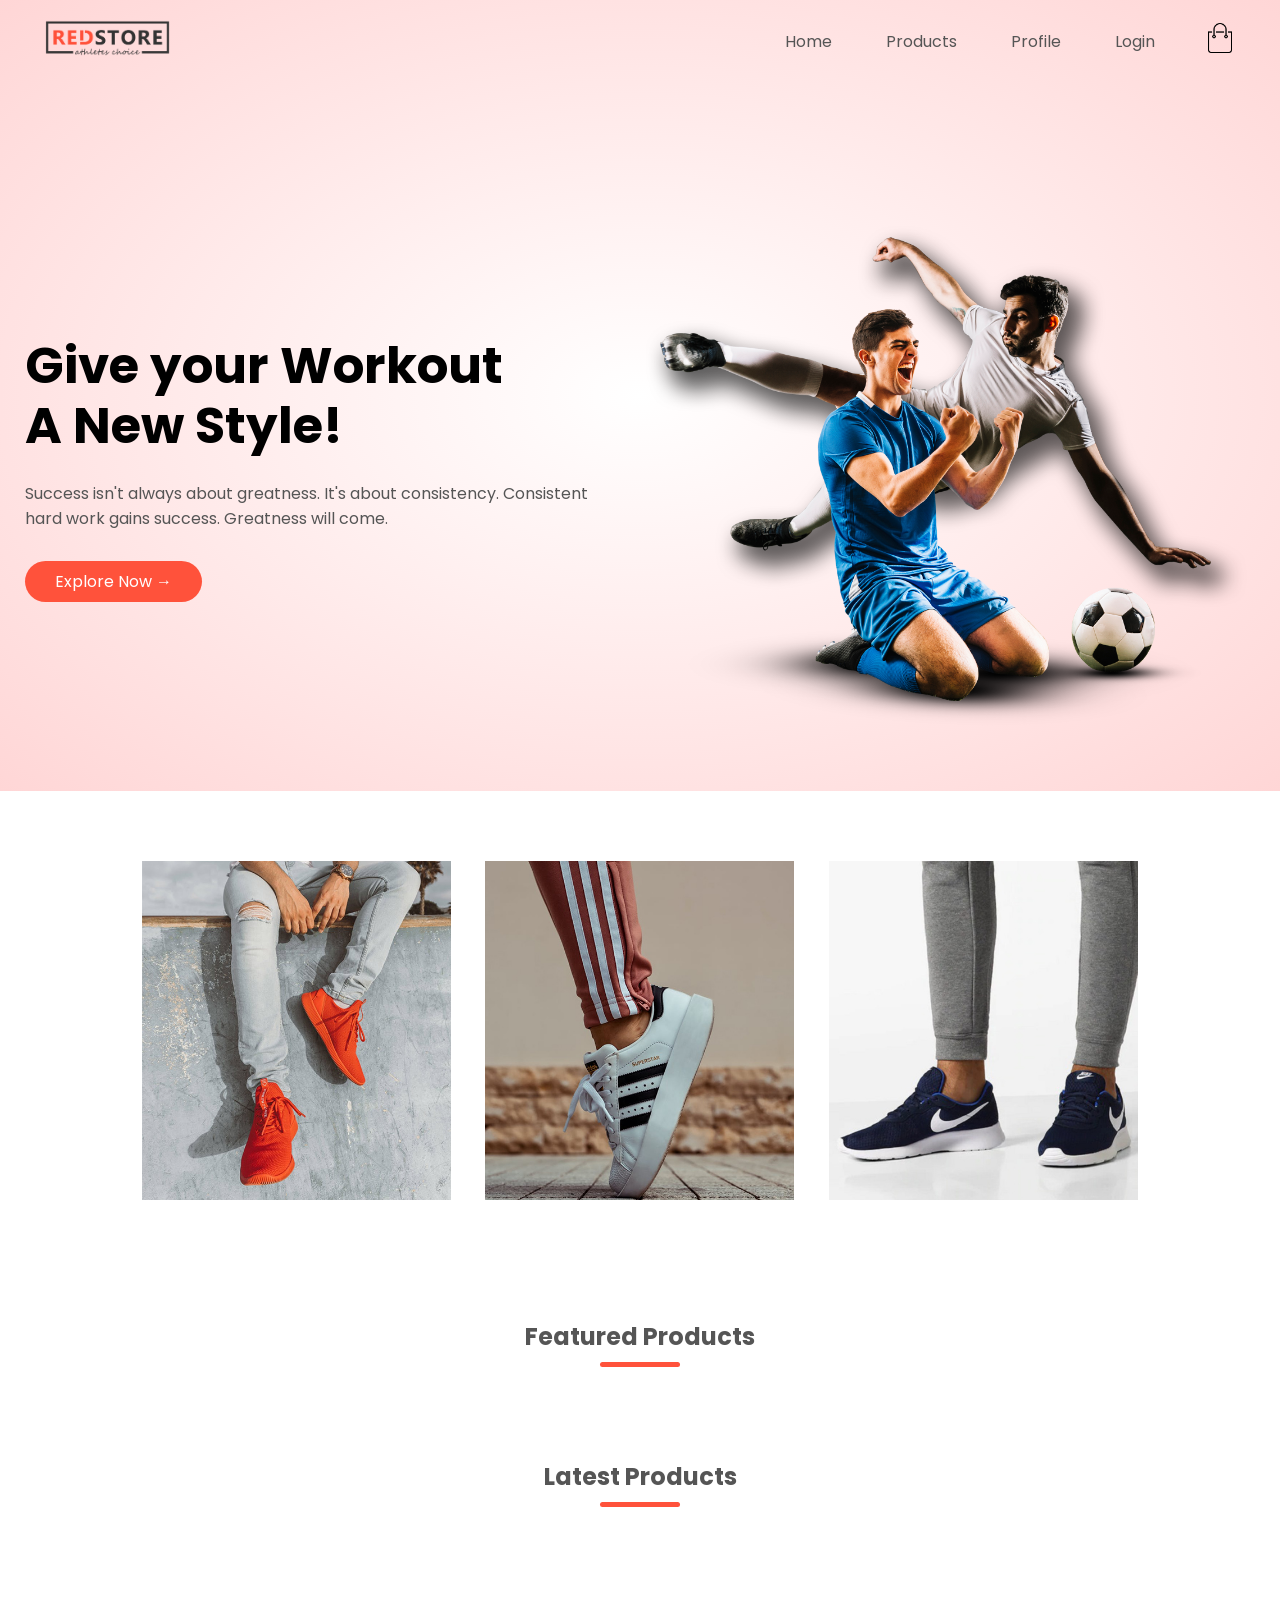
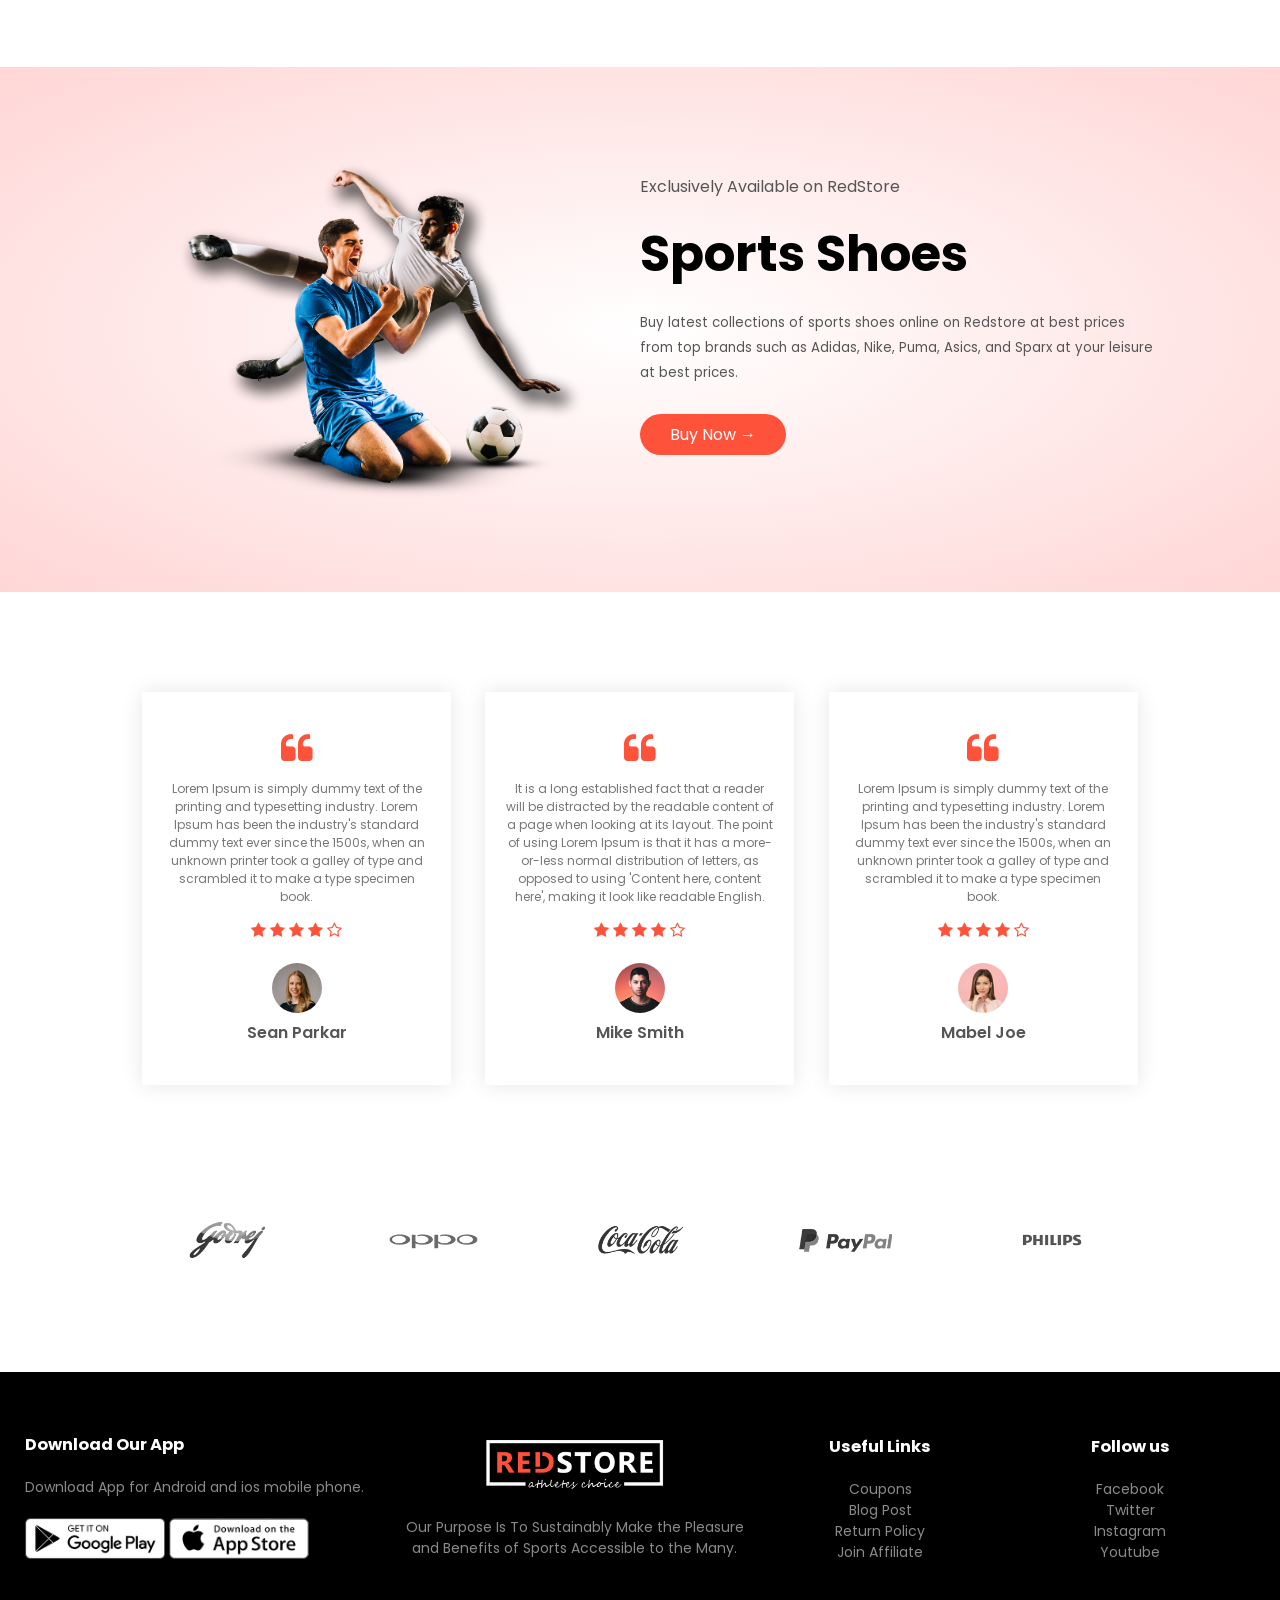
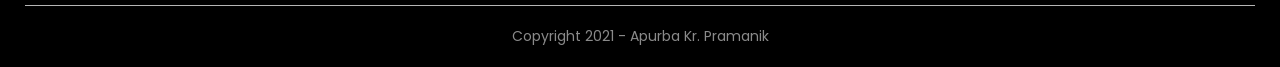
<file: index.html>
<!DOCTYPE html>
<html>
    
    <head>
        <meta charset="utf-8">
        <meta name="viewport" content="width-device-width, initial-scale=1.0">
        <title>Redstore | Ecommerce website</title>
        <link rel="stylesheet" href="style.css">
        <link rel="preconnect" href="https://fonts.gstatic.com">
        <link href="https://fonts.googleapis.com/css2?family=Poppins:wght@200;300;400;500;600;700&display=swap" rel="stylesheet">
        <!--added a cdn link by searching font awesome4 cdn and getting this link from https://www.bootstrapcdn.com/fontawesome/ this url*/-->
        <link rel="stylesheet" href="https://stackpath.bootstrapcdn.com/font-awesome/4.7.0/css/font-awesome.min.css">

    </head>
    <body>
        <div class ="header">
        <div class="container">
            <div class="navbar">
                <div class="logo">
                    <a href="index.html"><img src="images/logo.png" width="125px"></a>
                </div>
                <nav>
                    <ul id="MenuItems">
                        <li><a href="index.html">Home</a></li>
                         <li><a href="products.html">Products</a></li>
                         <li><a href="account.html">Profile</a></li>
                         <li id="auth-item"><a href="account.html">Login</a></li>

                    </ul>
                </nav>
                <a href="cart.html"><img src="images/cart.png" width="30px" height="30px"></a>
                <img src="images/menu.png" class="menu-icon" onClick="menutoggle()" >
            </div>
            <div class="row">
                <div class="col-2">
                    <h1>Give your Workout <br>A New Style!</h1>
                    <p>Success isn't always about greatness. It's about consistency. Consistent<br>hard work gains success. Greatness will come.</p>
                    <a href="products.html" class="btn">Explore Now &#8594;</a>
                </div>
                <div class="col-2">
                    <img src="images/image1.png">
                </div>
            </div>
        </div>
    </div>
        
        <!------------------------------ featured categories------------------------------>
        <div class="categories">
            <div class="small-container">
                <div class="row">
                <div class="col-3">
                    <img src="images/category-1.jpg">
                </div>
                <div class="col-3">
                    <img src="images/category-2.jpg">
                </div>
                <div class="col-3">
                    <img src="images/category-3 (2).jpg">
                </div>
            </div>
            </div>
        </div>
        
        <!------------------------------ featured Products------------------------------>
        <div class="small-container">
            <h2 class="title" >Featured Products</h2>
            <div class="row" id="featured-products">
                <!-- Products will be rendered here -->
            </div>
            
            <h2 class="title" >Latest Products</h2>
            <div class="row" id="all-products">
                <!-- Products will be rendered here -->
            </div>
        </div>
        
        <!--------------------------`   offer   --------------------------------->
        <div class="offer">
            <div class="small-container">
                <div class="row">
                    <div class="col-2">
                        <img src="images/image1.png" class="offer-img">
                    </div>
                    <div class="col-2">
                        <p>Exclusively Available on RedStore</p>
                        <h1>Sports Shoes</h1>
                        <small> Buy latest collections of sports shoes online on Redstore at best prices from top brands such as Adidas, Nike, Puma, Asics, and Sparx at your leisure at best prices. </small><br>
                        <a href="products.html" class="btn">Buy Now &#8594;</a>
                    </div>
                </div>
            </div>
        </div>
        
        
        
        <!------------------------------Testimonial---------------------------------->
        <div class="testimonial">
            <div class="small-container">
                <div class="row">
                    <div class="col-3">
                        <i class="fa fa-quote-left" ></i>
                        <p>Lorem Ipsum is simply dummy text of the printing and typesetting industry. Lorem Ipsum has been the industry's standard dummy text ever since the 1500s, when an unknown printer took a galley of type and scrambled it to make a type specimen book. </p>
                        <div class="rating"> 
                            <i class="fa fa-star" ></i>
                            <i class="fa fa-star" ></i>
                            <i class="fa fa-star" ></i>
                            <i class="fa fa-star" ></i>
                            <i class="fa fa-star-o" ></i>
                        </div>
                        <img src="images/user-1.png">
                        <h3>Sean Parkar</h3>
                    </div>
                    <div class="col-3">
                        <i class="fa fa-quote-left" ></i>
                        <p>It is a long established fact that a reader will be distracted by the readable content of a page when looking at its layout. The point of using Lorem Ipsum is that it has a more-or-less normal distribution of letters, as opposed to using 'Content here, content here', making it look like readable English.</p>
                        <div class="rating">
                            <i class="fa fa-star" ></i>
                            <i class="fa fa-star" ></i>
                            <i class="fa fa-star" ></i>
                            <i class="fa fa-star" ></i>
                            <i class="fa fa-star-o" ></i>
                        </div>
                        <img src="images/user-2.png">
                        <h3>Mike Smith</h3>
                    </div>
                    <div class="col-3">
                        <i class="fa fa-quote-left" ></i>
                        <p>Lorem Ipsum is simply dummy text of the printing and typesetting industry. Lorem Ipsum has been the industry's standard dummy text ever since the 1500s, when an unknown printer took a galley of type and scrambled it to make a type specimen book. </p>
                        <div class="rating"> 
                            <i class="fa fa-star" ></i>
                            <i class="fa fa-star" ></i>
                            <i class="fa fa-star" ></i>
                            <i class="fa fa-star" ></i>
                            <i class="fa fa-star-o" ></i>
                        </div>
                        <img src="images/user-3.png">
                        <h3>Mabel Joe</h3>
                    </div>
                </div>
            </div>
        </div>
        
        <!----------------------------------Brands------------------------------------>
        <div class="brands">
            <div class="small-container">
                <div class="row">
                    <div class="col-5">
                        <img src="images/logo-godrej.png" alt="">
                    </div>
                    <div class="col-5">
                        <img src="images/logo-oppo.png" alt="">
                    </div>
                    <div class="col-5">
                        <img src="images/logo-coca-cola.png" alt="">
                    </div>
                    <div class="col-5">
                        <img src="images/logo-paypal.png" alt="">
                    </div>
                    <div class="col-5">
                        <img src="images/logo-philips.png" alt="">
                    </div>
                </div>
            </div>
        </div>
        
        
        <!----------------------------------footer------------------------------------->
        <div class ="footer">
        <div class="container">
            
            <div class="row">
                <div class="footer-col-1">
                    <h3>Download Our App</h3>
                    <p>Download App for Android and ios mobile phone.</p>
                    <div class="app-logo">
                        <img src="images/play-store.png" alt="">
                        <img src="images/app-store.png" alt="">
                    </div>
                </div>
                <div class="footer-col-2">
                    <img src="images/logo-white.png">
                    <p>Our Purpose Is To Sustainably Make the Pleasure and Benefits of Sports Accessible to the Many.</p>
                </div>
                <div class="footer-col-3">
                    <h3>Useful Links</h3>
                   <ul>
                       <li>Coupons</li>
                       <li>Blog Post</li>
                       <li>Return Policy</li>
                       <li>Join Affiliate</li>
                    </ul>
                </div>
                <div class="footer-col-4">
                    <h3>Follow us</h3>
                   <ul>
                       <li>Facebook</li>
                       <li>Twitter</li>
                       <li>Instagram</li>
                       <li>Youtube</li>
                    </ul>
                </div>
                
            </div>
            
            <hr><!--horizontal line-->
            <p class="copyright">Copyright 2021 - Apurba Kr. Pramanik</p>
            
        </div>
    </div>
        
        
        <!-----------------------------------js for toggle menu----------------------------------------------->
        <script>
            var menuItems=document.getElementById("MenuItems");
            
            MenuItems.style.maxHeight="0px";
            function menutoggle(){
                if(MenuItems.style.maxHeight == "0px"){
                    MenuItems.style.maxHeight="200px";
                }
                else{
                    MenuItems.style.maxHeight="0px";
                }
            }
        </script>
        <script src="app.js"></script>
    </body>
</html>
</file>
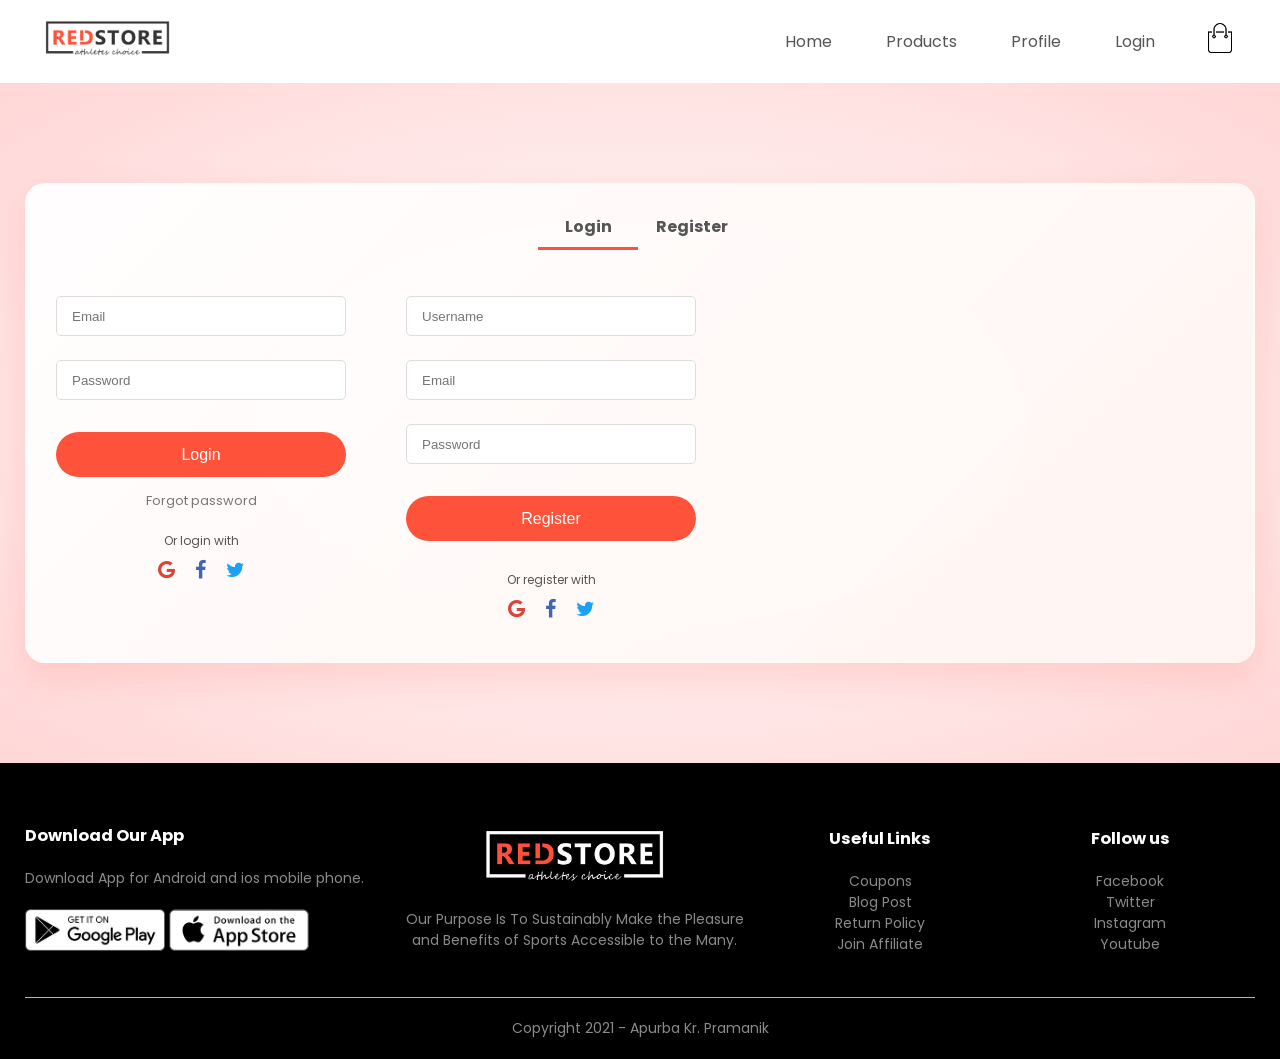
<file: account.html>
<!DOCTYPE html>
<html>
    <head>
        <meta charset="utf-8">
        <meta name="viewport" content="width=device-width, initial-scale=1.0">
        <title>Account - Redstore</title>
        <link rel="stylesheet" href="style.css">
        <link rel="preconnect" href="https://fonts.gstatic.com">
        <link href="https://fonts.googleapis.com/css2?family=Poppins:wght@200;300;400;500;600;700&display=swap" rel="stylesheet">
        <link rel="stylesheet" href="https://stackpath.bootstrapcdn.com/font-awesome/4.7.0/css/font-awesome.min.css">
    </head>
    <body>
        <div class="container" id="NavbarContainer">
            <div class="navbar">
                <div class="logo">
                    <a href="index.html"><img src="images/logo.png" width="125px"></a>
                </div>
                 <nav>
                    <ul id="MenuItems">
                        <li><a href="index.html">Home</a></li>
                        <li><a href="products.html">Products</a></li>
                        <li><a href="account.html">Profile</a></li>
                        <li id="auth-item"><a href="account.html">Login</a></li>
                    </ul>
                </nav>
                <a href="cart.html"><img src="images/cart.png" width="30px" height="30px"></a>
                <img src="images/menu.png" class="menu-icon" onClick="menutoggle()" >
            </div>
        </div>

        <div class="account-page">
            <div class="container">
                <div class="row">
                    <!-- Dashboard Sidebar (Hidden by default) -->
                    <div id="DashboardSidebar" style="display: none; width: 250px; background: #fff; padding: 20px; border-radius: 15px; box-shadow: 0 5px 25px rgba(0,0,0,0.05); margin-right: 30px; height: fit-content;">
                        <ul style="list-style: none;">
                            <li class="sidebar-item active" style="padding: 12px; border-radius: 8px; background: #fff5f2; color: #ff523b; margin-bottom: 10px; cursor: pointer;"><i class="fa fa-th-large" style="margin-right: 10px;"></i> Dashboard</li>
                            <li class="sidebar-item" style="padding: 12px; margin-bottom: 10px; cursor: pointer;"><i class="fa fa-shopping-bag" style="margin-right: 10px;"></i> Products</li>
                            <li class="sidebar-item" style="padding: 12px; margin-bottom: 10px; cursor: pointer;"><i class="fa fa-list" style="margin-right: 10px;"></i> Orders</li>
                            <li class="sidebar-item" style="padding: 12px; margin-bottom: 10px; cursor: pointer;"><i class="fa fa-star" style="margin-right: 10px;"></i> Reviews</li>
                            <li class="sidebar-item" style="padding: 12px; margin-bottom: 10px; cursor: pointer;"><i class="fa fa-cog" style="margin-right: 10px;"></i> Settings</li>
                        </ul>
                    </div>

                    <div class="form-container" id="FormContainer" style="flex: 1;">
                        <div class="form-btn" id="AuthToggle">
                            <span onclick="login()">Login</span>
                            <span onclick="register()">Register</span>
                            <hr id="Indicator">
                        </div>

                        <!-- Login Form -->
                        <form id="LoginForm" onsubmit="handleLogin(event)">
                            <input type="email" placeholder="Email" required>
                            <input type="password" placeholder="Password" required>
                            <button type="submit" class="btn">Login</button>
                            <a href="">Forgot password</a>
                            <div class="social-login" style="margin-top: 20px;">
                                <p style="font-size: 12px; margin-bottom: 10px;">Or login with</p>
                                <div style="display: flex; justify-content: center; gap: 20px;">
                                    <i class="fa fa-google" style="font-size: 20px; color: #db4437; cursor: pointer;"></i>
                                    <i class="fa fa-facebook" style="font-size: 20px; color: #4267B2; cursor: pointer;"></i>
                                    <i class="fa fa-twitter" style="font-size: 20px; color: #1DA1F2; cursor: pointer;"></i>
                                </div>
                            </div>
                        </form>

                        <!-- Register Form -->
                        <form id="RegForm" onsubmit="handleRegister(event)">
                            <input type="text" placeholder="Username" required>
                            <input type="email" placeholder="Email" required>
                            <input type="password" placeholder="Password" required>
                            <button type="submit" class="btn">Register</button>
                            <div class="social-login" style="margin-top: 20px;">
                                <p style="font-size: 12px; margin-bottom: 10px;">Or register with</p>
                                <div style="display: flex; justify-content: center; gap: 20px;">
                                    <i class="fa fa-google" style="font-size: 20px; color: #db4437; cursor: pointer;"></i>
                                    <i class="fa fa-facebook" style="font-size: 20px; color: #4267B2; cursor: pointer;"></i>
                                    <i class="fa fa-twitter" style="font-size: 20px; color: #1DA1F2; cursor: pointer;"></i>
                                </div>
                            </div>
                        </form>

                        <!-- Dashboard Profile Section (Hidden by default) -->
                        <div id="ProfileSection" style="display: none; text-align: left; padding: 20px;">
                            <div style="display: flex; justify-content: space-between; align-items: center; margin-bottom: 30px; border-bottom: 1px solid #eee; padding-bottom: 10px;">
                                <h2 style="font-size: 28px; color: #333;">Settings</h2>
                                <span style="font-size: 12px; color: #888;">Refreshed: <span id="refresh-time"></span></span>
                            </div>

                            <div style="display: flex; gap: 30px;">
                                <!-- Left Profile Card -->
                                <div style="flex: 1; background: #fff; padding: 25px; border-radius: 15px; box-shadow: 0 4px 15px rgba(0,0,0,0.05); text-align: center;">
                                    <div style="width: 80px; height: 80px; background: #f0f0f0; border-radius: 50%; margin: 0 auto 15px; display: flex; align-items: center; justify-content: center; font-size: 30px; color: #ccc;">
                                        <i class="fa fa-user"></i>
                                    </div>
                                    <h3 id="profile-username" style="color: #333; margin-bottom: 5px;"></h3>
                                    <span style="background: #ff523b; color: #fff; padding: 3px 12px; border-radius: 12px; font-size: 10px; font-weight: 600;">ACTIVE MEMBER</span>
                                    
                                    <button class="btn danger-btn" onclick="logout()" style="width: 100%; margin-top: 25px; border-radius: 8px;">Log Out</button>
                                    
                                    <div style="margin-top: 30px; text-align: left; border-top: 1px solid #eee; padding-top: 20px;">
                                        <p style="font-size: 13px; color: #ff523b; margin-bottom: 12px;"><i class="fa fa-bell" style="margin-right: 8px;"></i> Notifications (2)</p>
                                        <p style="font-size: 13px; color: #2ecc71;"><i class="fa fa-envelope" style="margin-right: 8px;"></i> Messages (5)</p>
                                    </div>
                                </div>

                                <!-- Right Profile Form -->
                                <div style="flex: 2; background: #fff; padding: 25px; border-radius: 15px; box-shadow: 0 4px 15px rgba(0,0,0,0.05);">
                                    <h4 style="font-size: 18px; margin-bottom: 25px; color: #333; border-bottom: 2px solid #ff523b; display: inline-block;">My Profile Details</h4>
                                    
                                    <div style="display: grid; grid-template-columns: 1fr 1fr; gap: 20px;">
                                        <div class="field-group card-style">
                                            <label><i class="fa fa-envelope" style="color: #4a90e2;"></i> Email</label>
                                            <input type="email" id="profile-email-input" class="interactive-input">
                                        </div>
                                        <div class="field-group card-style">
                                            <label><i class="fa fa-phone" style="color: #50e3c2;"></i> Phone</label>
                                            <input type="tel" id="profile-phone-input" class="interactive-input">
                                        </div>
                                        <div class="field-group card-style">
                                            <label><i class="fa fa-calendar" style="color: #f5a623;"></i> DOB</label>
                                            <input type="date" id="profile-dob-input" class="interactive-input">
                                        </div>
                                        <div class="field-group card-style">
                                            <label><i class="fa fa-globe" style="color: #9b59b6;"></i> Country</label>
                                            <input type="text" value="India" class="interactive-input">
                                        </div>
                                    </div>
                                    
                                    <button class="btn grad-btn" onclick="saveProfile()" style="margin-top: 30px; width: 200px; border-radius: 8px; border: none;">Update Information</button>
                                    
                                    <div style="margin-top: 35px; border-top: 1px solid #eee; padding-top: 20px;">
                                        <h5 style="color: #777; margin-bottom: 15px;">Admin Panel Tools</h5>
                                        <div style="display: flex; gap: 25px; color: #4a90e2; font-size: 13px;">
                                            <span><i class="fa fa-credit-card"></i> Payment</span>
                                            <span><i class="fa fa-shield"></i> Security</span>
                                            <span><i class="fa fa-eye"></i> Appearance</span>
                                        </div>
                                    </div>
                                </div>
                            </div>
                        </div>
                    </div>
                </div>
            </div>
        </div>

        <!----------------------------------footer------------------------------------->
        <div class="footer">
            <div class="container">
                <div class="row">
                    <div class="footer-col-1">
                        <h3>Download Our App</h3>
                        <p>Download App for Android and ios mobile phone.</p>
                        <div class="app-logo">
                            <img src="images/play-store.png">
                            <img src="images/app-store.png">
                        </div>
                    </div>
                    <div class="footer-col-2">
                        <img src="images/logo-white.png">
                        <p>Our Purpose Is To Sustainably Make the Pleasure and Benefits of Sports Accessible to the Many.</p>
                    </div>
                    <div class="footer-col-3">
                        <h3>Useful Links</h3>
                       <ul>
                           <li>Coupons</li>
                           <li>Blog Post</li>
                           <li>Return Policy</li>
                           <li>Join Affiliate</li>
                        </ul>
                    </div>
                    <div class="footer-col-4">
                        <h3>Follow us</h3>
                       <ul>
                           <li>Facebook</li>
                           <li>Twitter</li>
                           <li>Instagram</li>
                           <li>Youtube</li>
                        </ul>
                    </div>
                </div>
                <hr>
                <p class="copyright">Copyright 2021 - Apurba Kr. Pramanik</p>
            </div>
        </div>

        <script>
            var MenuItems = document.getElementById("MenuItems");
            MenuItems.style.maxHeight = "0px";
            function menutoggle() {
                if (MenuItems.style.maxHeight == "0px") {
                    MenuItems.style.maxHeight = "200px";
                } else {
                    MenuItems.style.maxHeight = "0px";
                }
            }

            var LoginForm = document.getElementById("LoginForm");
            var RegForm = document.getElementById("RegForm");
            var Indicator = document.getElementById("Indicator");
            
            function register() {
                RegForm.style.transform = "translateX(-350px)";
                LoginForm.style.transform = "translateX(-350px)";
                Indicator.style.transform = "translateX(100px)";
            }
            
            function login() {
                RegForm.style.transform = "translateX(0px)";
                LoginForm.style.transform = "translateX(0px)";
                Indicator.style.transform = "translateX(0px)";
            }
        </script>
        <script src="app.js"></script>
    </body>
</html>
</file>
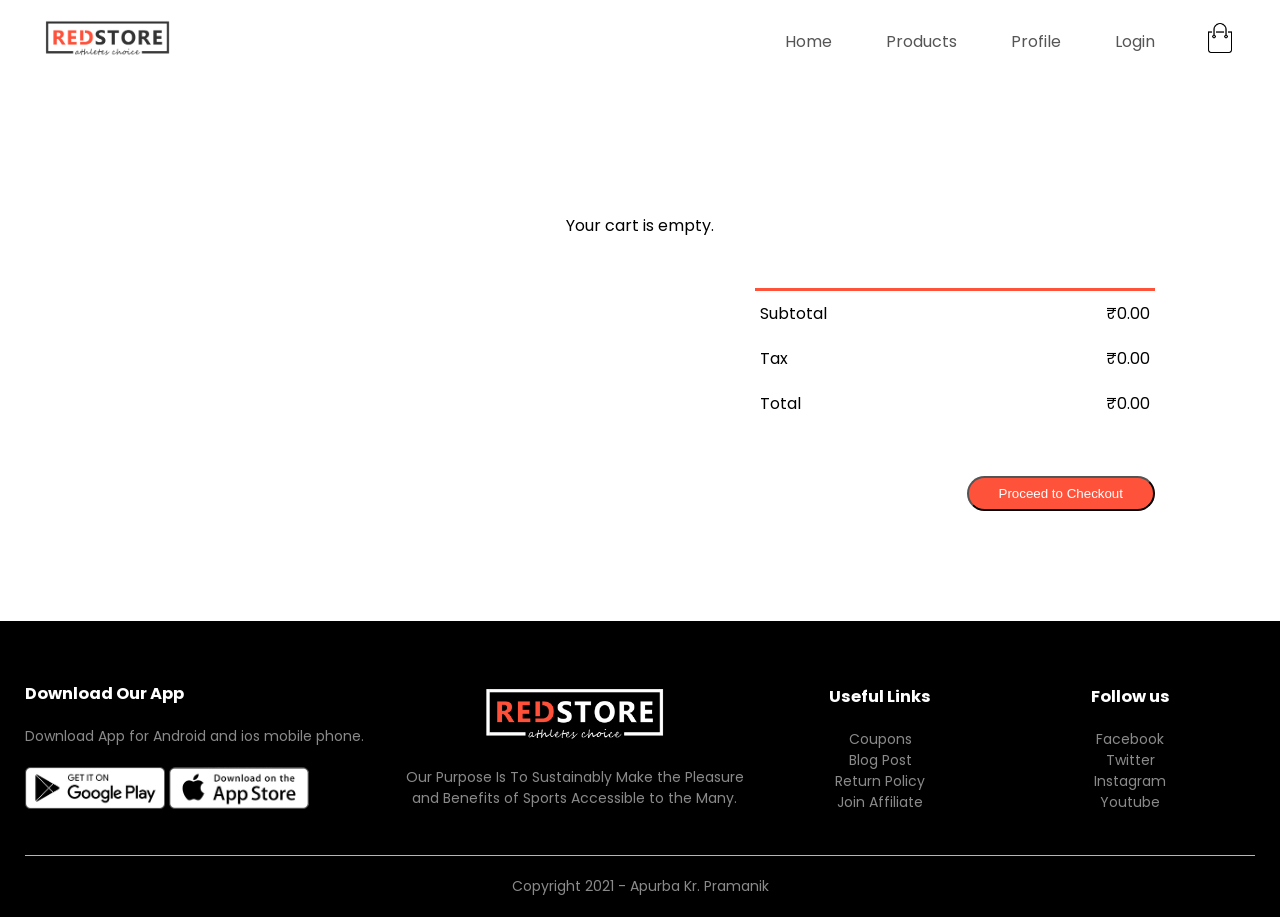
<file: cart.html>
<!DOCTYPE html>
<html>
    
    <head>
        <meta charset="utf-8">
        <meta name="viewport" content="width-device-width, initial-scale=1.0">
        <title>All Products - Redstore</title>
        <link rel="stylesheet" href="style.css">
        <link rel="preconnect" href="https://fonts.gstatic.com">
        <link href="https://fonts.googleapis.com/css2?family=Poppins:wght@200;300;400;500;600;700&display=swap" rel="stylesheet">
        <link rel="stylesheet" href="https://stackpath.bootstrapcdn.com/font-awesome/4.7.0/css/font-awesome.min.css">
    </head>
    <body>
        <div class="container">
            <div class="navbar">
                <div class="logo">
                    <a href="index.html"><img src="images/logo.png" width="125px"></a>
                </div>
                 <nav>
                    <ul id="MenuItems">
                        <li><a href="index.html">Home</a></li>
                         <li><a href="products.html">Products</a></li>
                         <li><a href="account.html">Profile</a></li>
                         <li id="auth-item"><a href="account.html">Login</a></li>
                    </ul>
                </nav>
                <a href="cart.html"><img src="images/cart.png" width="30px" height="30px"></a>
                <img src="images/menu.png" class="menu-icon" onClick="menutoggle()" >
            </div>
        </div>

        <div class="small-container cart-page">
            <table id="cart-container">
                <!-- Cart items will be rendered here -->
            </table>
            
            <div class="total-price">
                <table>
                    <tr>
                        <td>Subtotal</td>
                        <td id="subtotal">₹0.00</td>
                    </tr>
                    <tr>
                        <td>Tax</td>
                        <td id="tax">₹0.00</td>
                    </tr>
                    <tr>
                        <td>Total</td>
                        <td id="total-price">₹0.00</td>
                    </tr>
                </table>
            </div>
            <div style="text-align: right; margin-top: 20px;">
                <button class="btn" onclick="checkout()">Proceed to Checkout</button>
            </div>
        </div>
        
        <div class ="footer">
            <div class="container">
                <div class="row">
                    <div class="footer-col-1">
                        <h3>Download Our App</h3>
                        <p>Download App for Android and ios mobile phone.</p>
                        <div class="app-logo">
                            <img src="images/play-store.png" alt="">
                            <img src="images/app-store.png" alt="">
                        </div>
                    </div>
                    <div class="footer-col-2">
                        <img src="images/logo-white.png">
                        <p>Our Purpose Is To Sustainably Make the Pleasure and Benefits of Sports Accessible to the Many.</p>
                    </div>
                    <div class="footer-col-3">
                        <h3>Useful Links</h3>
                       <ul>
                           <li>Coupons</li>
                           <li>Blog Post</li>
                           <li>Return Policy</li>
                           <li>Join Affiliate</li>
                        </ul>
                    </div>
                    <div class="footer-col-4">
                        <h3>Follow us</h3>
                       <ul>
                           <li>Facebook</li>
                           <li>Twitter</li>
                           <li>Instagram</li>
                           <li>Youtube</li>
                        </ul>
                    </div>
                </div>
                <hr>
                <p class="copyright">Copyright 2021 - Apurba Kr. Pramanik</p>
            </div>
        </div>
        
        <script>
            var menuItems=document.getElementById("MenuItems");
            MenuItems.style.maxHeight="0px";
            function menutoggle(){
                if(MenuItems.style.maxHeight == "0px"){
                    MenuItems.style.maxHeight="200px";
                }
                else{
                    MenuItems.style.maxHeight="0px";
                }
            }
        </script>
        <script src="app.js"></script>
    </body>
</html>
</file>
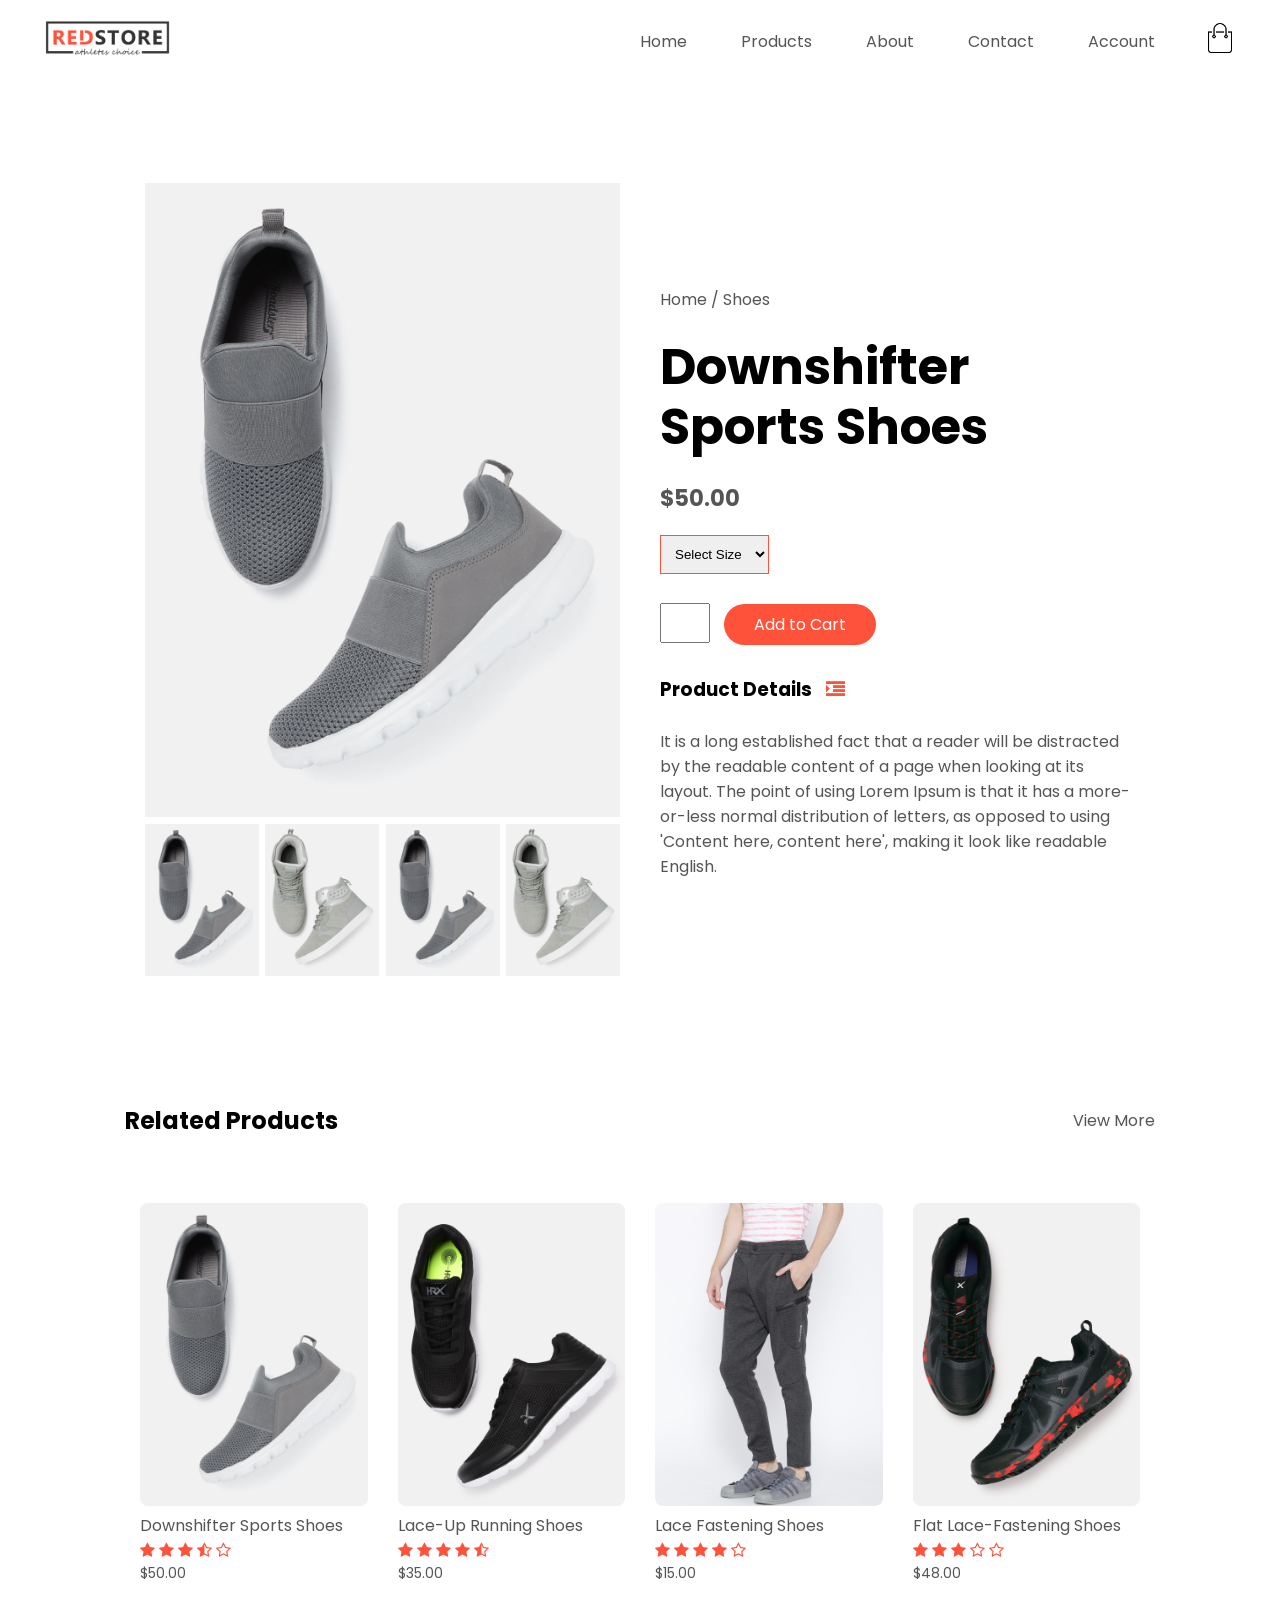
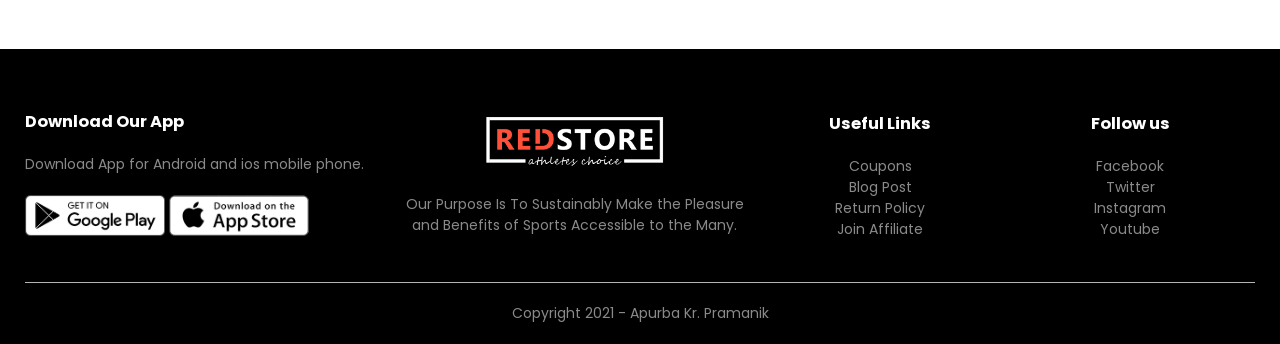
<file: products-details.html>
<!DOCTYPE html>
<html>
    
    <head>
        <meta charset="utf-8">
        <meta name="viewport" content="width-device-width, initial-scale=1.0">
        <title>All Products - Redstore</title>
        <link rel="stylesheet" href="style.css">
        <link rel="preconnect" href="https://fonts.gstatic.com">
        <link href="https://fonts.googleapis.com/css2?family=Poppins:wght@200;300;400;500;600;700&display=swap" rel="stylesheet">
        <!--added a cdn link by searching font awesome4 cdn and getting this link from https://www.bootstrapcdn.com/fontawesome/ this url*/-->
        <link rel="stylesheet" href="https://stackpath.bootstrapcdn.com/font-awesome/4.7.0/css/font-awesome.min.css">

    </head>
    <body>
        <!--<div class ="header">-->
        <div class="container">
            <div class="navbar">
                <div class="logo">
                    <a href="index.html"><img src="images/logo.png" width="125px"></a>
                </div>
                <nav>
                    <ul id="MenuItems">
                        <li><a href="index.html">Home</a></li>
                         <li><a href="products.html">Products</a></li>
                         <li><a href="">About</a></li>
                         <li><a href="">Contact</a></li>
                         <li><a href="account.html">Account</a></li>

                    </ul>
                </nav>
                <a href="cart.html"><img src="images/cart.png" width="30px" height="30px"></a>
                <img src="images/menu.png" class="menu-icon" onClick="menutoggle()" >
            </div>
           
        </div>
    <!--</div>-->
    
        
        <!------------------------------ Single product details------------------------------>
        <div class="small-container single-product">
            
            
            <!--<h2 class="title" >Featured Products</h2>-->
            <div class="row">
                    <div class="col-2">
                        <img src="images/product-11.jpg" width="100%" id="productImg">
                        
                        
                        <div class="small-img-row">
                            <div class="small-img-col">
                                <img src="images/product-11.jpg" width="100%" class="small-img">
                            </div>
                             <div class="small-img-col">
                                <img src="images/product-5.jpg" width="100%" class="small-img">
                            </div>
                             <div class="small-img-col">
                                <img src="images/product-11.jpg" width="100%" class="small-img">
                            </div>
                             <div class="small-img-col">
                                <img src="images/product-5.jpg" width="100%" class="small-img">
                            </div>
                        </div>
                    </div>
                
                    <div class="col-2">
                        <p>Home / Shoes</p>
                        <h1>Downshifter Sports Shoes</h1>
                        <h4>$50.00</h4>
                        <select>
                            <option>Select Size</option>
                            <option>6<!--Small (s)--></option>
                            <option>7<!--Medium (M)--></option>
                            <option>8<!--Large (L)--></option>
                            <option>9<!--XL--></option>
                            <option>10<!--XXL--></option>
                        </select>
                        <input type="number" values="1">
                        <a href="cart.html" class="btn">Add to Cart</a>
                        <h3>Product Details <i class="fa fa-indent" ></i></h3>
                        <br>
                        <p>It is a long established fact that a reader will be distracted by the readable content of a page when looking at its layout. The point of using Lorem Ipsum is that it has a more-or-less normal distribution of letters, as opposed to using 'Content here, content here', making it look like readable English.</p>
                    </div>
                </div>
            </div>
        
        
        <!----------------------------------Title------------------------------------->
        <div class="small-container">
            <div class="row row-2">
                <h2>Related Products</h2>
                <a href="products.html"><p>View More</p></a>
            </div>
        </div>
                
        <!----------------------------------products------------------------------------->
        <div class="small-container">
             <div class="row">
                     <div class="col-4">
                        <a href="products-details.html"><img src="images/product-11.jpg"></a>
                        <a href="products-details.html"><h4>Downshifter Sports Shoes</h4></a>
                        <div class="rating">
                            
                            <i class="fa fa-star" ></i>
                            <i class="fa fa-star" ></i>
                            <i class="fa fa-star" ></i>
                            <i class="fa fa-star-half-o" ></i>
                            <i class="fa fa-star-o" ></i>
                        </div>
                        <p>$50.00</p>
                    </div>
                    <div class="col-4">
                        <a href="products-details.html"><img src="images/product-2.jpg"></a>
                        <h4>Lace-Up Running Shoes</h4>
                        <div class="rating">
                            <i class="fa fa-star" ></i>
                            <i class="fa fa-star" ></i>
                            <i class="fa fa-star" ></i>
                            <i class="fa fa-star" ></i>
                            <i class="fa fa-star-half-o" ></i>
                        </div>
                        <p>$35.00</p>
                    </div>
                    <div class="col-4">
                        <a href="products-details.html"><img src="images/product-3.jpg"></a>
                        <h4>Lace Fastening Shoes</h4>
                        <div class="rating">
                            <i class="fa fa-star" ></i>
                            <i class="fa fa-star" ></i>
                            <i class="fa fa-star" ></i>
                            <i class="fa fa-star" ></i>
                            <i class="fa fa-star-o" ></i>
                        </div>
                        <p>$15.00</p>
                    </div>
                    <div class="col-4">
                        <a href="products-details.html"><img src="images/product-10.jpg"></a>
                        <h4>Flat Lace-Fastening Shoes</h4>
                        <div class="rating">
                            <i class="fa fa-star" ></i>
                            <i class="fa fa-star" ></i>
                            <i class="fa fa-star" ></i>
                            <i class="fa fa-star-o" ></i>
                            <i class="fa fa-star-o" ></i>
                        </div>
                        <p>$48.00</p>
                    </div>  
                </div>
        </div>

        <!----------------------------------footer------------------------------------->
        <div class ="footer">
        <div class="container">
            
            <div class="row">
                <div class="footer-col-1">
                    <h3>Download Our App</h3>
                    <p>Download App for Android and ios mobile phone.</p>
                    <div class="app-logo">
                        <img src="images/play-store.png" alt="">
                        <img src="images/app-store.png" alt="">
                    </div>
                </div>
                <div class="footer-col-2">
                    <img src="images/logo-white.png">
                    <p>Our Purpose Is To Sustainably Make the Pleasure and Benefits of Sports Accessible to the Many.</p>
                </div>
                <div class="footer-col-3">
                    <h3>Useful Links</h3>
                   <ul>
                       <li>Coupons</li>
                       <li>Blog Post</li>
                       <li>Return Policy</li>
                       <li>Join Affiliate</li>
                    </ul>
                </div>
                <div class="footer-col-4">
                    <h3>Follow us</h3>
                   <ul>
                       <li>Facebook</li>
                       <li>Twitter</li>
                       <li>Instagram</li>
                       <li>Youtube</li>
                    </ul>
                </div>
                
            </div>
            
            <hr><!--horizontal line-->
            <p class="copyright">Copyright 2021 - Apurba Kr. Pramanik</p>
            
        </div>
    </div>
        
        
        <!-----------------------------------js for toggle menu----------------------------------------------->
        <script>
            var menuItems=document.getElementById("MenuItems");
            
            MenuItems.style.maxHeight="0px";
            function menutoggle(){
                if(MenuItems.style.maxHeight == "0px"){
                    MenuItems.style.maxHeight="200px";
                }
                else{
                    MenuItems.style.maxHeight="0px";
                }
            }
        </script>
        
        <!-----------------------js for product gallery-------------------->
        
        <script>
            var productImg=document.getElementById("productImg");
            var smallImg=document.getElementsByClassName("small-img");
            
            smallImg[0].onclick=function(){
                productImg.src=smallImg[0].src;
            }
             smallImg[1].onclick=function(){
                productImg.src=smallImg[1].src;
            }
              smallImg[2].onclick=function(){
                productImg.src=smallImg[2].src;
            }
               smallImg[3].onclick=function(){
                productImg.src=smallImg[3].src;
            }
            
            
        </script>
    </body>
</html>
</file>
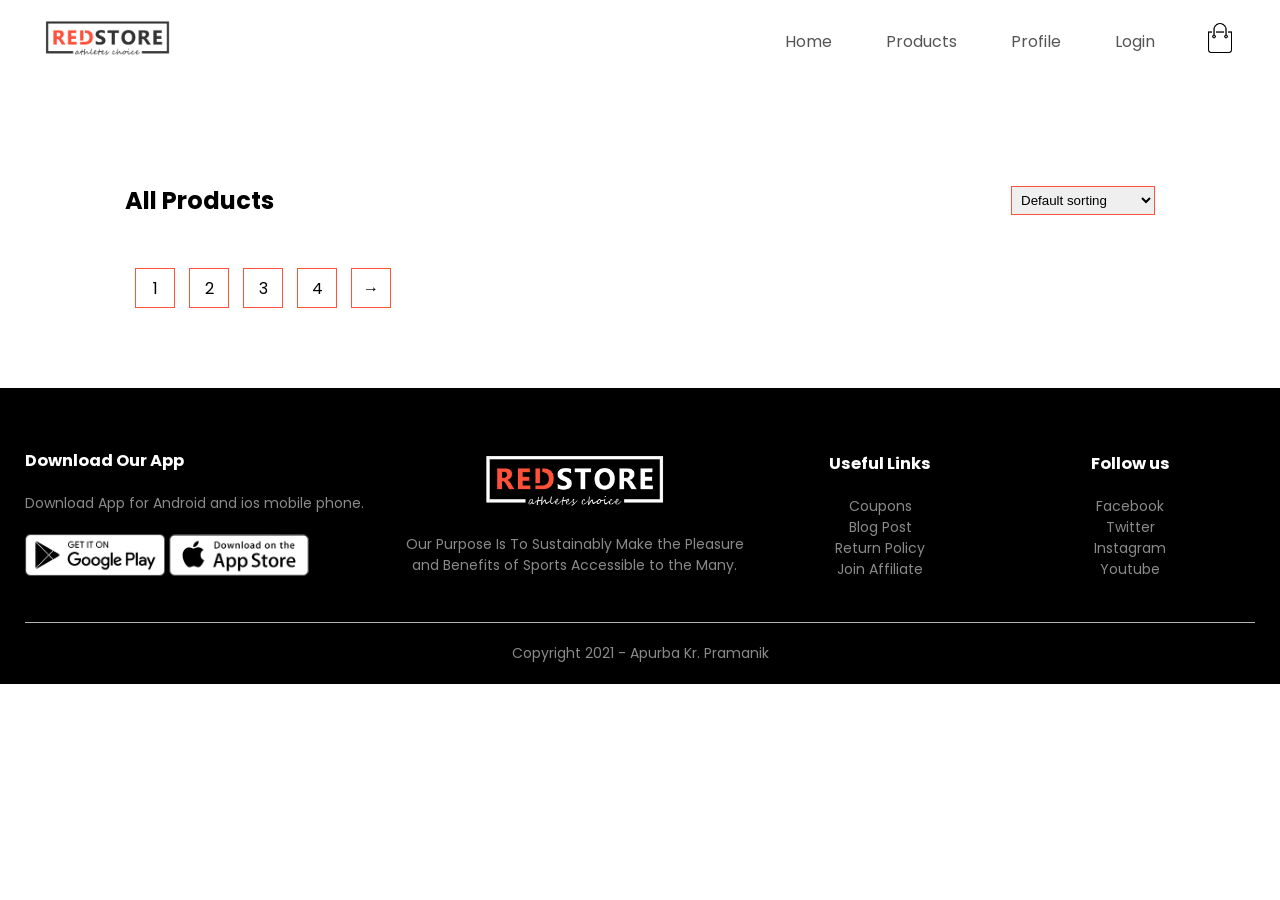
<file: products.html>
<!DOCTYPE html>
<html>
    
    <head>
        <meta charset="utf-8">
        <meta name="viewport" content="width-device-width, initial-scale=1.0">
        <title>All Products - Redstore</title>
        <link rel="stylesheet" href="style.css">
        <link rel="preconnect" href="https://fonts.gstatic.com">
        <link href="https://fonts.googleapis.com/css2?family=Poppins:wght@200;300;400;500;600;700&display=swap" rel="stylesheet">
        <!--added a cdn link by searching font awesome4 cdn and getting this link from https://www.bootstrapcdn.com/fontawesome/ this url*/-->
        <link rel="stylesheet" href="https://stackpath.bootstrapcdn.com/font-awesome/4.7.0/css/font-awesome.min.css">

    </head>
    <body>
        <!--<div class ="header">-->
        <div class="container">
            <div class="navbar">
                <div class="logo">
                    <a href="index.html"><img src="images/logo.png" width="125px"></a>
                </div>
               <nav>
                    <ul id="MenuItems">
                        <li><a href="index.html">Home</a></li>
                         <li><a href="products.html">Products</a></li>
                         <li><a href="account.html">Profile</a></li>
                         <li id="auth-item"><a href="account.html">Login</a></li>

                    </ul>
                </nav>
                <a href="cart.html"><img src="images/cart.png" width="30px" height="30px"></a>
                <img src="images/menu.png" class="menu-icon" onClick="menutoggle()" >
            </div>
           
        </div>
    <!--</div>-->
    
        
        <!------------------------------ Products------------------------------>
        <div class="small-container">
            <div class="row row-2">
                <h2>All Products</h2>
                <select>
                    <option>Default sorting</option>
                    <option>Short by price</option>
                    <option>Short by popularity</option>
                    <option>Short by rating</option>
                    <option>Short by sale</option>
                </select>
            </div>
            
            
            <!--<h2 class="title" >Featured Products</h2>-->
            <div class="row" id="all-products">
                <!-- Products will be rendered here -->
            </div>
            
            <div class="page-btn">
                <span>1</span>
                <span>2</span>
                <span>3</span>
                <span>4</span>
                <span>&#8594;</span>
            </div>
            
        </div>
        
        
        <!----------------------------------footer------------------------------------->
        <div class ="footer">
        <div class="container">
            
            <div class="row">
                <div class="footer-col-1">
                    <h3>Download Our App</h3>
                    <p>Download App for Android and ios mobile phone.</p>
                    <div class="app-logo">
                        <img src="images/play-store.png" alt="">
                        <img src="images/app-store.png" alt="">
                    </div>
                </div>
                <div class="footer-col-2">
                    <img src="images/logo-white.png">
                    <p>Our Purpose Is To Sustainably Make the Pleasure and Benefits of Sports Accessible to the Many.</p>
                </div>
                <div class="footer-col-3">
                    <h3>Useful Links</h3>
                   <ul>
                       <li>Coupons</li>
                       <li>Blog Post</li>
                       <li>Return Policy</li>
                       <li>Join Affiliate</li>
                    </ul>
                </div>
                <div class="footer-col-4">
                    <h3>Follow us</h3>
                   <ul>
                       <li>Facebook</li>
                       <li>Twitter</li>
                       <li>Instagram</li>
                       <li>Youtube</li>
                    </ul>
                </div>
                
            </div>
            
            <hr><!--horizontal line-->
            <p class="copyright">Copyright 2021 - Apurba Kr. Pramanik</p>
            
        </div>
    </div>
        
        
        <!-----------------------------------js for toggle menu----------------------------------------------->
        <script>
            var menuItems=document.getElementById("MenuItems");
            
            MenuItems.style.maxHeight="0px";
            function menutoggle(){
                if(MenuItems.style.maxHeight == "0px"){
                    MenuItems.style.maxHeight="200px";
                }
                else{
                    MenuItems.style.maxHeight="0px";
                }
            }
        </script>
        <script src="app.js"></script>
    </body>
</html>
</file>
<file: style.css>
*{
    margin: 0;
    padding: 0;
    box-sizing: border-box;
}
body{
    font-family: 'Poppins', sans-serif;
}
/*nav maenu on the left as a unordered list*/
.navbar{
    display:flex;
    align-items: center;
    padding:20px;
}
/*nav maenu on the right as a unordered list*/
nav{
    flex: 1;
    text-align: right;
}
/*nav maenu on the right as a list but without bullet*/
nav ul{
    display: inline-block;
    list-style-type: none;   
}
/*nav maenu on the right as a vertically list with 50px gapping with each with underline*/
nav ul li{
    display: inline-block;
    margin-right: 50px;   
}
/*nav maenu on the right as a vertically list with 50px gapping with each without underline*/
a{
    text-decoration: none;
    color: #555;
}
p{
    color: #555;
}
.container{
    max-width: 1300px;
    margin: auto;
    padding-left: 25px;
    padding-right: 25px;
}
.row{
    display: flex;
    align-items: center;
    flex-wrap: wrap;
    justify-content: space-around;
}

.col-2{
    flex-basis: 50%;
    min-width: 300px;
}
.col-2 img{
    max-width: 100%;
    padding: 50px 0;
} 

.col-2 h1{
    font-size: 50px;
    line-height: 60px;
    margin: 25px 0;
}

.btn{
    display: inline-block;
    background: #ff523b;
    color: #fff;
    padding:8px 30px;
    margin: 30px 0px;
    border-radius: 30px;
    transition:background 0.5s;
}
.btn:hover{
    background: #563434;
}
.header{
    background: radial-gradient(#fff, #ffd6d6);
}
.header .row{
    margin-top: 70px;
}

.categories{
    margin: 70px 0;
}
.col-3{
    flex-basis: 30%;
    min-width: 250px;
    margin-bottom: 30px;
}

.col-3 img{
   width: 100%;
}

.small-container{
    max-width: 1080px;
    margin: auto;
    padding-left: 25px;
    padding-right: 25px;   
}
.col-4{
    flex-basis: 25%;
    padding: 10px;
    min-width: 200px;
    margin-bottom: 50px;
    transition: transform 0.5s;
}
.col-4 img{
    width:100%;
}
.title{
    text-align: center;
    margin: 0 auto 80px;
    position: relative;
    line-height: 60px;
    color: #555;
}
.title::after{
    content: '';
    background: #ff523b;
    width: 80px;
    height: 5px;
    border-radius: 5px;
    position: absolute;
    bottom: 0;
    left: 50%;
    transform: translateX(-50%);
}
h4{
    color: #555;
    font-weight: normal;
}
.col-4 p{
    font-size: 14px;
}
.rating .fa{
    color: #ff523b;
}
.col-4:hover{
    transform:translateY(-5px);
}

/*-----------------------offer -----------------------*/
.offer{
    background: radial-gradient(#fff, #ffd6d6);
    margin-top: 80px;
    padding: 30px 0;
}

.col-2 .offer-img{
    padding: 50px;
}
small{
    color:#555;
}

/*-----------------------Testimonial -----------------------*/
.testimonial{
    padding-top: 100px;
}
.testimonial .col-3{
    text-align: center;
    padding: 40px 20px;
    box-shadow: 0 0 20px 0px rgba(0,0,0,0.1);
    cursor: pointer;
    transition: transform 0.5s;
}
.testimonial .col-3 img{
    width:50px;
    margin-top: 20px;
    border-radius: 50%;/*square images converted to round shape box*/
}
.testimonial .col-3:hover{
    transform: translateY(-10px);
}
.fa.fa-quote-left{
    font-size: 34px;
    color: #ff523b;
}
.col-3 p{
    font-size: 12px;
    margin: 12px 0;
    color: #777;
}
.testimonial .col-3 h3{
    font-weight: 600;
    color: #555;
    font-size: 16px;
}

/*-----------------------Brands -----------------------*/
.brands{
    margin: 100px auto;
}
.col-5{
    width: 100px;
}
.col-5 img{
    width: 100%;
    cursor: pointer;
    filter: grayscale(100%);
}
.col-5 img:hover{
    filter: grayscale(0);
}

/*-----------------------Footer -----------------------*/
.footer{
    background:#000; /*black;*/
    color: #8a8a8a;
    font-size: 14px;
    padding:60px 0 20px;
}

.footer p{
    color: #8a8a8a;
}

.footer h3{
    color:#fff;
    margin-bottom: 20px;
}
.footer-col-1, .footer-col-2,.footer-col-3,.footer-col-4{
    min-width: 250px;
    margin-bottom: 20px;
}
.footer-col-1{
    flex-basis: 30%;
}
.footer-col-2{
    flex: 1;
    text-align: center;
}
.footer-col-2 img{
    width: 180px;
    margin-bottom: 20px;
}
.footer-col-3,.footer-col-4{
    flex-basis: 12%;
    text-align: center;
}
ul{
    list-style-type: none;   
}
.app-logo{
    margin-top: 20px;
}
.app-logo img{
    width: 140px;
}

.footer hr{
    border: none;
    background: #b5b5b5;
    height: 1px;
    margin: 20px 0;
}
.copyright{
    text-align: center;
}



.menu-icon{
    width: 28px;
    margin-left: 20px;  
    display:none;
}

/*-----------------------media query for menu -----------------------*/
@media only screen and (max-width:800px){
    nav ul{
        position: absolute;
        top:70px;
        left: 0;
        background: #333;
        width: 100%;
        overflow: hidden;
        transition: max-height 0.5s;
        
    }
    nav ul li{
        display: block;
        margin-right: 50px;
        margin-top: 10px;
        margin-bottom: 10px;
    }
    nav ul li a{
        color: #fff;
    }
    .menu-icon{ 
        display:block;
        cursor: pointer;
    }
}

/*-----------------------media query for less than 600 screen size(mobile device) -----------------------*/
@media only screen and (max-width:600px){
    .row{
        text-align: center;
    }
    .col-2 .col-3 .col-4{
        flex-basis: 100%;
    }
    .single-product .row{
        text-align: left;
    }
    .single-product .col-2{
        padding: 20px 0;
    }
    .single-product h1{
        font-size: 20px;
        line-height: 32px;
    }
    .cart-info p{
        display: none;
    }
    

}

/*--------------------all products-----------------------------------------------*/
.row-2{
    justify-content: space-between;
    margin:100px auto 50px;
}
select{
    border:1px solid #ff523b;
    padding: 5px;
}
select:focus{
    outline: none;
}

.page-btn{
    margin: 0 auto 80px;
}
.page-btn span{
    display: inline-block;
    border:1px solid #ff523b;
    margin-left: 10px;
    width: 40px;
    height: 40px;
    text-align: center;
    line-height: 40px;
    cursor: pointer;
}
.page-btn span:hover{
    background: #ff523b;
    color: #fff;
}


/*-----------------------single product details -----------------------*/

.single-product{
    margin-top: 80px;
}
.single-product .col-2 img{
    padding:0;
}
.single-product .col-2{
    padding:20px;
}
.single-product h4{
    margin: 20px 0;
    font-size: 22px;
    font-weight: bold;
}
.single-product select{
    display: block;
    padding: 10px;
    margin-top: 20px;
}
.single-product input{
    width: 50px;
    height: 40px;
    padding-left: 10px;
    font-size: 20px;
    margin-right: 10px;
    border: apx solid #ff523b;
}
input:focus{
    outline: none;
}
.single-product .fa{
    color:#ff523b;
    margin-left: 10px;
}
.small-img-row{
   display:flex;
    justify-content: space-between;
}
.small-img-col{
    flex-basis: 24%;
    cursor: pointer;
}




        /*------------------------------ cart items ------------------------------*/
.cart-page{
    margin: 80px auto;
}

table{
    width: 100%;
    border-collapse: collapse;
}

.cart-info{
    display:flex;
    flex-wrap: wrap;
}
th{
    text-align: left;
    padding: 5px;
    color: #fff;
    background: #ff523b;
    font-weight: normal;
}
td{
    padding: 10px 5px;
}

td input{
    width: 40px;
    height: 30px;
    padding: 5px;
}
td a{
    color: #ff523b;
}
td img{
    width: 80px;
    height: 80px;
    margin-right: 10px;
}
.total-price{
    display: flex;
    justify-content: flex-end;
}
.total-price table{
    border-top: 3px solid #ff523b;
    width: 100%;
    max-width: 400px;
}
td:last-child{
    text-align: right;
}
th:last-child{
    text-align: right;
}


        /*------------------------------ account-page ------------------------------*/
.account-page {
    padding: 100px 0;
    background: radial-gradient(#fff, #ffd6d6);
}

.form-container {
    background: linear-gradient(135deg, rgba(255, 255, 255, 0.95), rgba(255, 245, 242, 0.95));
    backdrop-filter: blur(15px);
    width: 350px;
    height: 480px;
    position: relative;
    text-align: center;
    padding: 30px 0;
    margin: auto;
    box-shadow: 0 15px 35px rgba(255, 82, 59, 0.15);
    border-radius: 20px;
    border: 1px solid rgba(255, 255, 255, 0.3);
    overflow: hidden;
    transition: all 0.5s ease;
}

.form-container span {
    font-weight: bold;
    padding: 0 10px;
    color: #555;
    cursor: pointer;
    width: 100px;
    display: inline-block;
    transition: color 0.3s;
}

.form-container span:hover {
    color: #ff523b;
}

.form-btn {
    display: inline-block;
    margin-bottom: 20px;
}

.form-container form {
    max-width: 350px;
    width: 100%;
    padding: 0 30px;
    position: absolute;
    top: 100px;
    transition: transform 0.8s cubic-bezier(0.4, 0, 0.2, 1);
}

form input {
    width: 100%;
    height: 40px;
    margin: 12px 0;
    padding: 0 15px;
    border: 1px solid #ddd;
    border-radius: 5px;
    transition: border-color 0.3s, box-shadow 0.3s;
}

form input:focus {
    border-color: #ff523b;
    box-shadow: 0 0 8px rgba(255, 82, 59, 0.2);
    outline: none;
}

form .btn {
    width: 100%;
    border: none;
    cursor: pointer;
    margin: 20px 0 10px;
    height: 45px;
    font-size: 16px;
}

#LoginForm {
    left: 0;
}

#RegForm {
    left: 350px;
}

form a {
    font-size: 13px;
    color: #777;
    transition: color 0.3s;
}

form a:hover {
    color: #ff523b;
}

#Indicator {
    width: 100px;
    border: none;
    background: #ff523b;
    height: 3px;
    margin-top: 8px;
    transform: translateX(0px); /* Initial position under Login */
    transition: transform 0.8s cubic-bezier(0.4, 0, 0.2, 1);
}

/* Dynamic Entrance Animation */
.form-container {
    animation: slideUp 1s ease-out;
}

@keyframes slideUp {
    from { opacity: 0; transform: translateY(50px); }
    to { opacity: 1; transform: translateY(0); }
}

/* Hover glow for social icons */
.social-login i {
    transition: transform 0.3s, filter 0.3s;
}

.social-login i:hover {
    transform: scale(1.3);
    filter: drop-shadow(0 0 5px rgba(0,0,0,0.2));
}

/* Interactivity Enhancements */
.col-4 {
    cursor: pointer;
    border-radius: 10px;
    padding: 15px;
    background: #fff;
}

.col-4:hover {
    transform: translateY(-10px);
    box-shadow: 0 10px 20px rgba(0,0,0,0.1);
}

.col-4 img {
    border-radius: 8px;
    transition: transform 0.3s;
}

.col-4:hover img {
    transform: scale(1.05);
}

.btn {
    transition: transform 0.3s, background 0.3s;
}

.btn:active {
    transform: scale(0.95);
}

/* Cart Badge */
.cart-badge {
    position: absolute;
    top: -5px;
    right: -10px;
    background: #ff523b;
    color: #fff;
    padding: 2px 6px;
    border-radius: 50%;
    font-size: 10px;
    font-weight: bold;
    border: 2px solid #fff;
}

.navbar a {
    position: relative;
}

/* Smooth fade-in for dynamic content */
#featured-products, #all-products, #cart-container {
    animation: fadeIn 0.8s ease-in-out;
}

/* Colorful Profile UI */
.card-style {
    background: #ffffff;
    padding: 15px;
    border-radius: 12px;
    box-shadow: 0 4px 15px rgba(0,0,0,0.05);
    border: 1px solid #f0f0f0;
    transition: all 0.3s ease;
}

.card-style:hover {
    transform: translateY(-5px);
    box-shadow: 0 8px 25px rgba(0,0,0,0.1);
    border-color: #ff523b;
}

.field-group label i {
    margin-right: 10px;
    font-size: 16px;
}

.grad-btn {
    background: linear-gradient(135deg, #ff523b, #ff8a5c);
    color: #fff !important;
    font-weight: 600;
    box-shadow: 0 4px 15px rgba(255, 82, 59, 0.3);
}

.grad-btn:hover {
    background: linear-gradient(135deg, #ff3d24, #ff713a);
    transform: scale(1.02);
}

.danger-btn {
    background: linear-gradient(135deg, #ff0000, #ff4d4d);
    color: #fff !important;
    font-weight: 600;
    box-shadow: 0 4px 15px rgba(255, 0, 0, 0.3);
}

.danger-btn:hover {
    background: linear-gradient(135deg, #cc0000, #ff3333);
    transform: scale(1.02);
}

/* Red Logout in Navbar */
#auth-item a[onclick="logout()"] {
    color: #ff0000 !important;
    font-weight: 600;
}

.sidebar-item:hover {
    background: #fff5f2;
    color: #ff523b;
    border-radius: 8px;
    padding-left: 20px;
    transition: all 0.3s ease;
}

.sidebar-item.active {
    background: #fff5f2;
    color: #ff523b;
    font-weight: 600;
}

#DashboardSidebar i {
    width: 25px;
    text-align: center;
}
</file>
